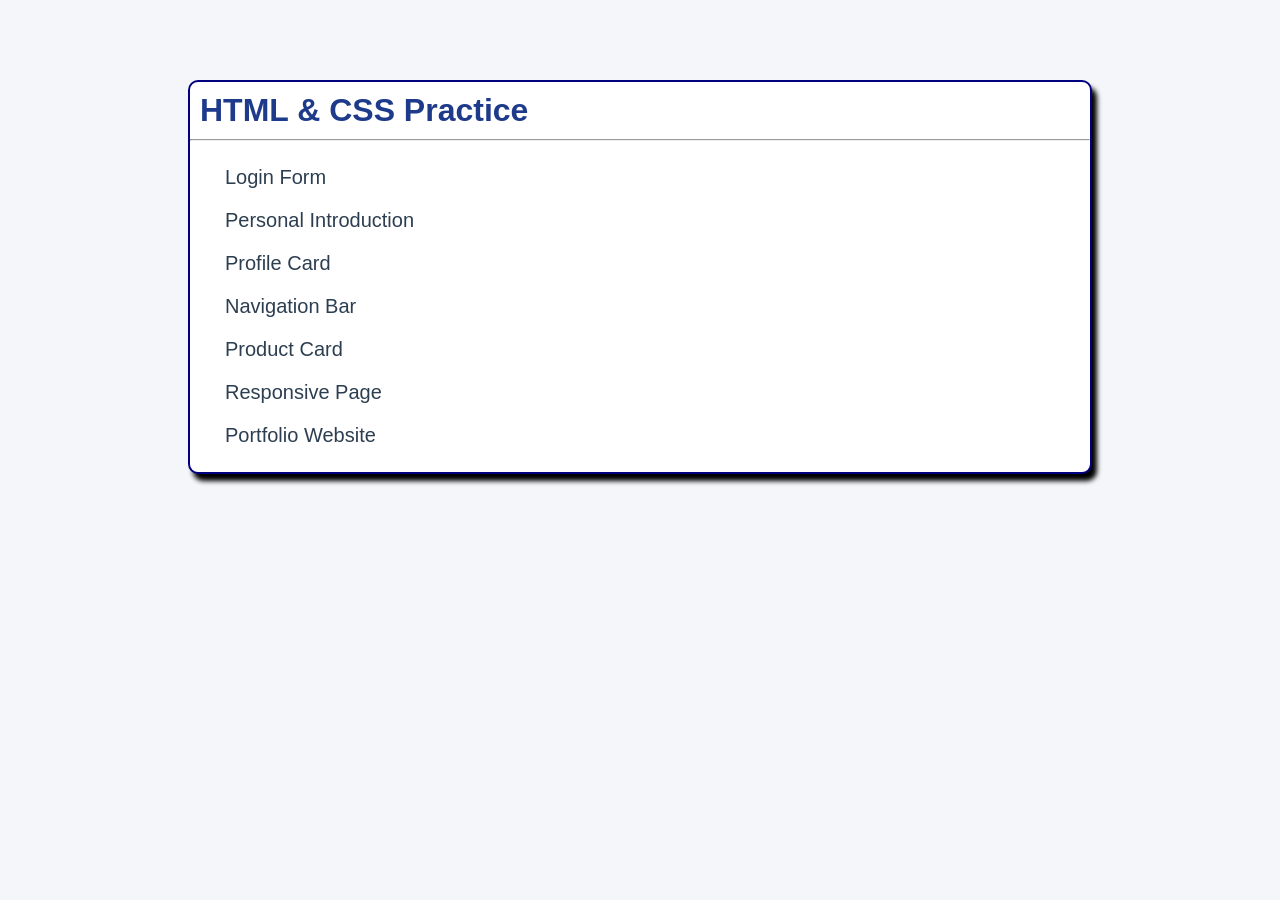
<file: index.html>
<!doctype html>
<html lang="en">
  <head>
    <meta charset="UTF-8" />
    <meta name="viewport" content="width=device-width, initial-scale=1.0" />
    <title>HTML & CSS Practice</title>
    <link rel="stylesheet" href="index.css" />
  </head>
  <body>
    <div class="container">
      <h1>HTML & CSS Practice</h1>
      <hr />
      <ul>
        <li><a href="Level-1/Login-Form/Login-form.html">Login Form</a></li>
        <li>
          <a href="Level-1/Personal-Introduction/Personal-introduction.html"
            >Personal Introduction</a
          >
        </li>
        <li>
          <a href="Level-1/Profile-Card/Profilecard.html">Profile Card</a>
        </li>
        <li>
          <a href="Level-2/Navigation-Bar/navigation_bar.html"
            >Navigation Bar</a
          >
        </li>
        <li>
          <a href="Level-2/Product-Card/Product-card.html">Product Card</a>
        </li>
        <li>
          <a href="Level-2/Responsive-Page/Responsive-page.html"
            >Responsive Page</a
          >
        </li>
        <li>
          <a href="Level-3/Portfolio-Website/Portfolio.html">Portfolio Website</a>
        </li>
      </ul>
    </div>
  </body>
</html>
</file>
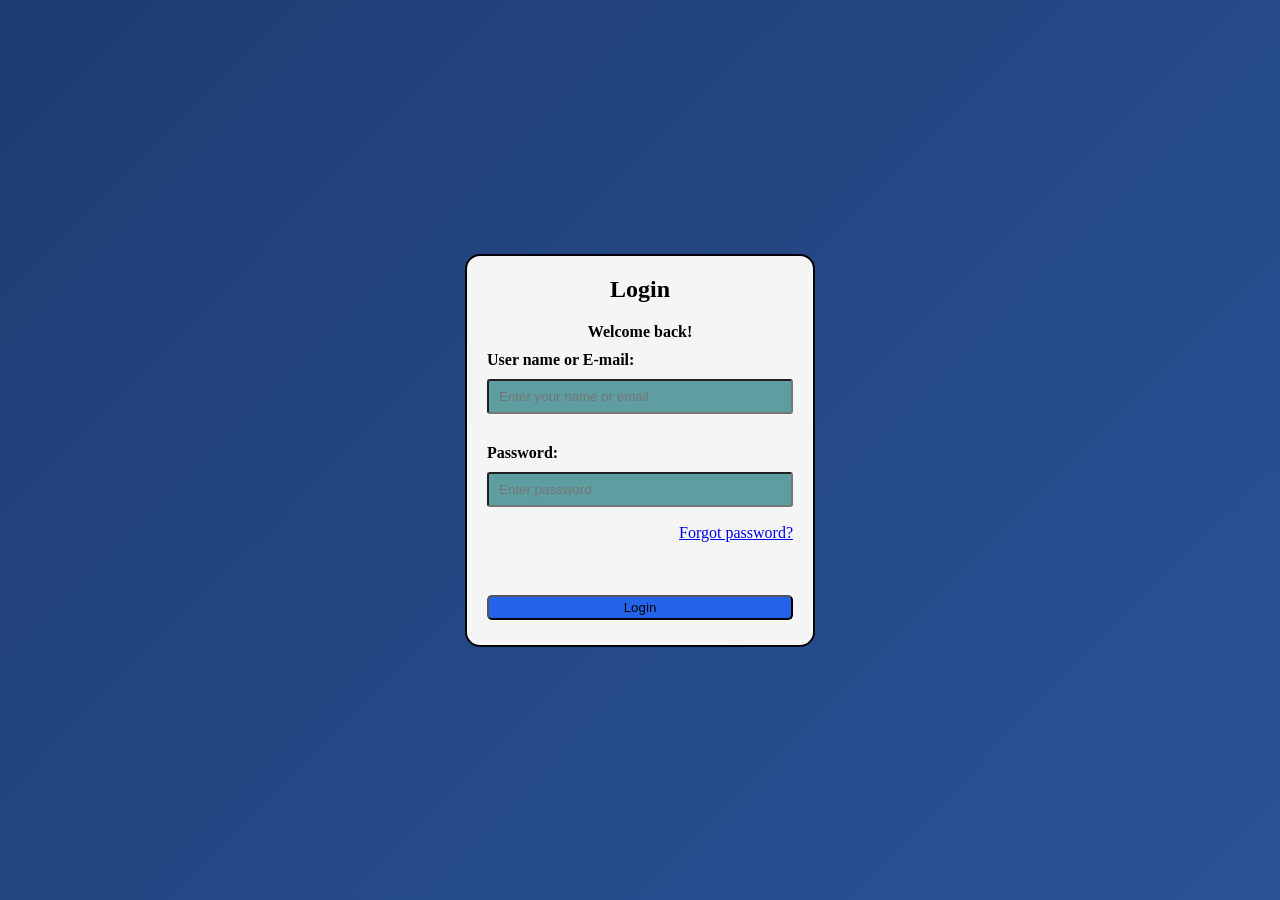
<file: Level-1/Login-Form/Login-form.html>
<!doctype html>
<html lang="en">
  <head>
    <meta charset="UTF-8" />
    <meta name="viewport" content="width=device-width, initial-scale=1.0" />
    <title>Log-in form</title>
    <link rel="stylesheet" href="login.css" />
  </head>
  <body>
    <div class="container">
      <h2>Login</h2>
      <p>Welcome back!</p>
    <form action="Login-form.html">
      <label for="name">User name or E-mail:</label>
      <input type="text" id="name" name="name" placeholder="Enter your name or email" />
      <br /><br />
      <!-- Password: <input type="number" class="number" id="password" placeholder="Enter password"> -->
      <label for="password">Password: </label>
      <input
        type="password"
        class="password"
        id="password"
        name="passsword"
        required
        minlength="8"
        placeholder="Enter password"
        autocomplete="new-password"
      />
      <br>
      <div class="forgot">
      <a href="#">Forgot password?</a>
      </div>
      <br /><br />
      <!-- <label for="confirm-password">Password:</label>
      <input
        type="password"
        class="password"
        id="confirm-password"
        name="passsword"
        minlength="8"
        maxlength="16"
        pattern="[A-Z a-z 1-0 !@#$%^&*_+-]"
        placeholder="Enter password"
        autocomplete="new-password"
      /> -->
    </form>
    <button type="submit">Login</button>
  </div>
  </body>
</html>
</file>
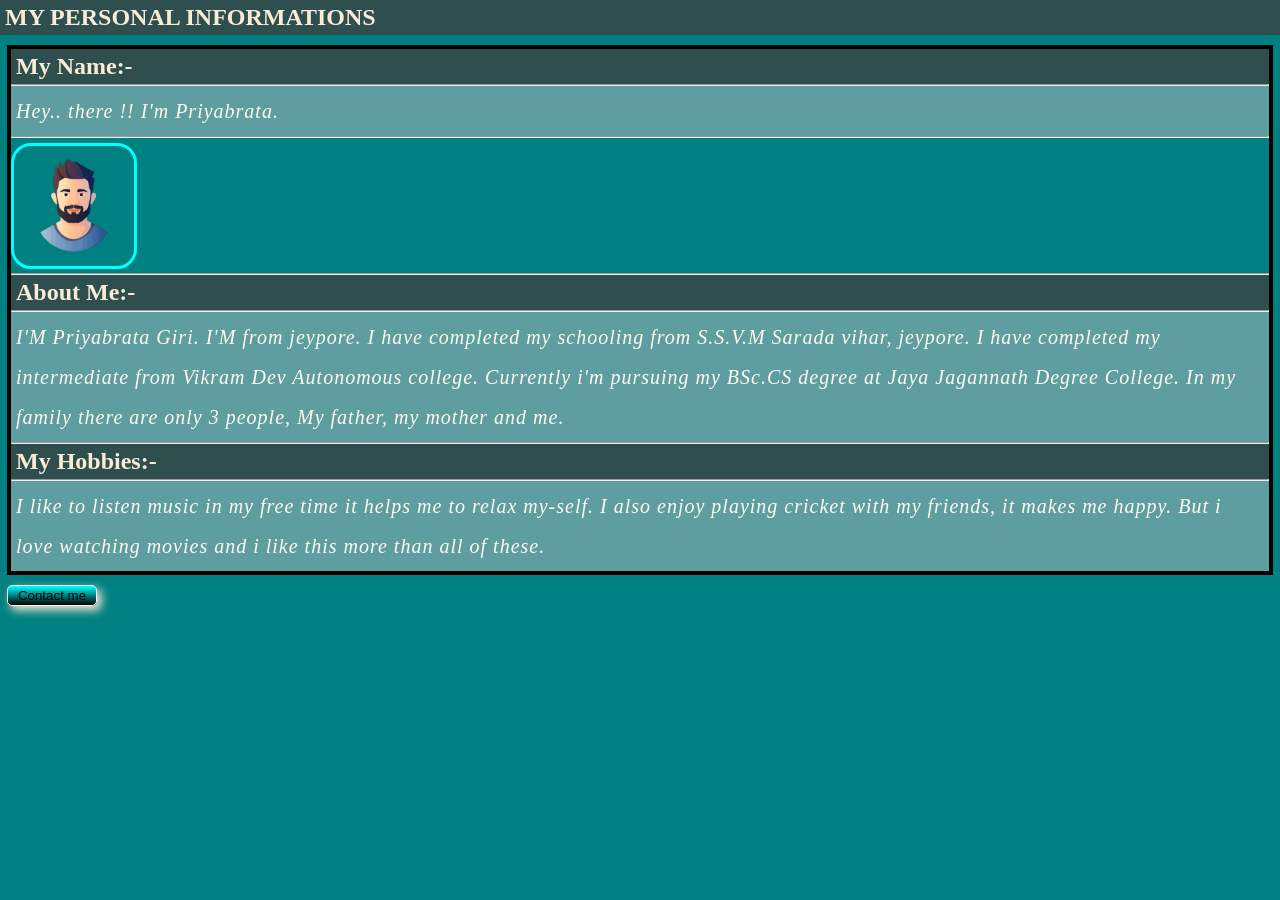
<file: Level-1/Personal-Introduction/Personal-introduction.html>
<!doctype html>
<html lang="en">
  <head>
    <meta charset="UTF-8" />
    <meta name="viewport" content="width=device-width, initial-scale=1.0" />
    <title>Personal Information</title>
    <link rel="stylesheet" href="style.css">
  </head>
  <body>
    <h2>MY PERSONAL INFORMATIONS</h2>
    <div class="container">
      <h2>My Name:-</h2>
      <hr>
      <p>Hey.. there !! I'm Priyabrata. </p>
      <hr>
      <img src="user_image.png" alt="User Image" width="120px" />
      <hr>
      <h2>About Me:-</h2>
      <hr>
      <p>
        I'M Priyabrata Giri. I'M from jeypore. I have completed my schooling from S.S.V.M Sarada
        vihar, jeypore. I have completed my intermediate from Vikram Dev
        Autonomous college. Currently i'm pursuing my BSc.CS degree at
        Jaya Jagannath Degree College. In my family there are only 3
        people, My father, my mother and me.
      </p>
      <hr>
      <h2>My Hobbies:-</h2>
      <hr>
      <p>
        I like to listen music in my free time it helps me to relax my-self. I
        also enjoy playing cricket with my friends, it makes me happy. But i
        love watching movies and i like this more than all of these.
      </p>
    </div>
    <button>Contact me</button>
  </body>
</html>
</file>
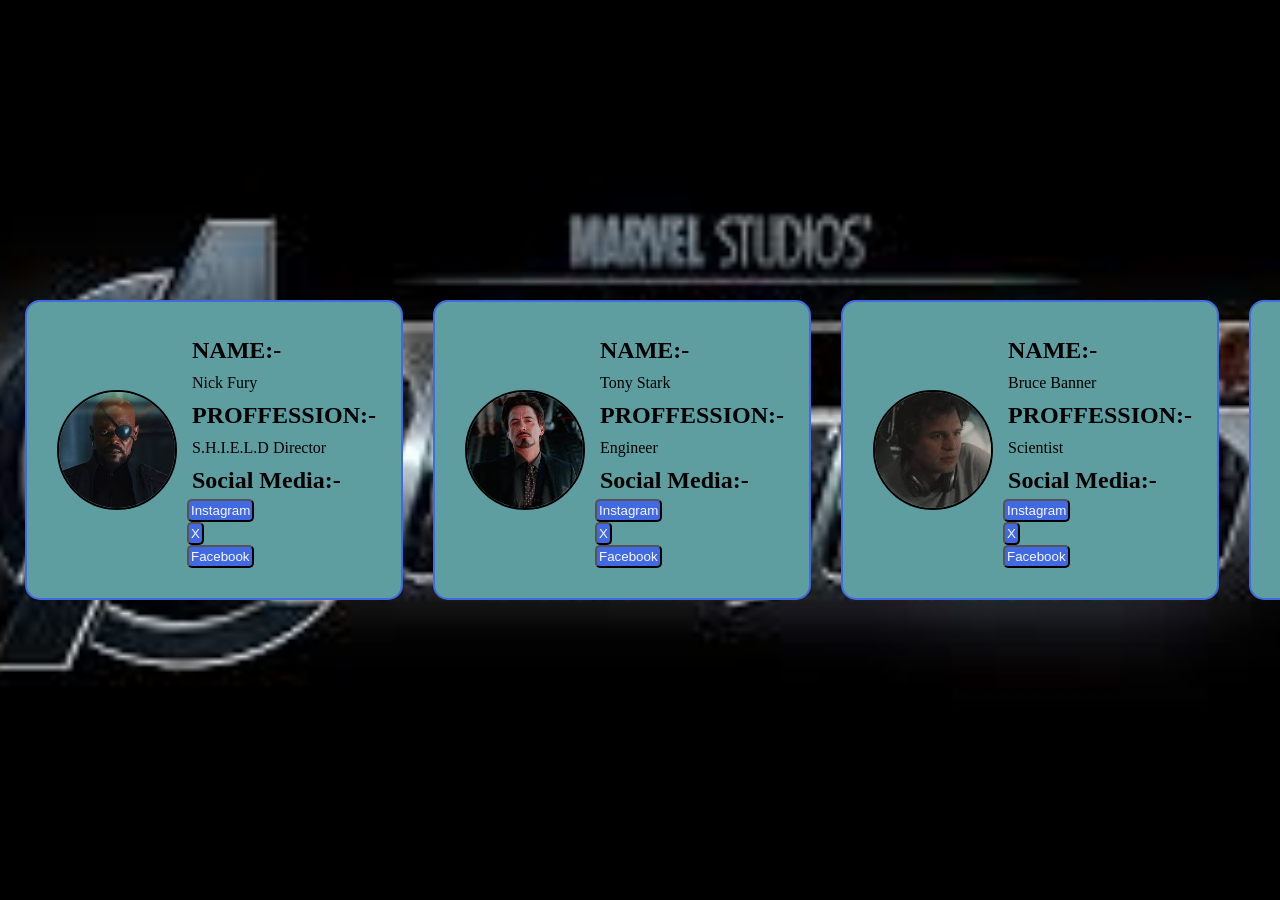
<file: Level-1/Profile-Card/Profilecard.html>
<!DOCTYPE html>
<html lang="en">
  <head>
    <meta charset="UTF-8" />
    <meta name="viewport" content="width=device-width, initial-scale=1.0" />
    <title>Profile card</title>
    <link rel="stylesheet" href="PFPcard.css" />
  </head>
  <body>
    <div class="container">
      <div class="card">
        <img src="images/Nick fury.jpg" alt="Profile Image"/>
        <div class="box">
          <h2>NAME:-</h2>
          <p>Nick Fury</p>
          <h2>PROFFESSION:-</h2>
          <p>S.H.I.E.L.D Director</p>
          <h2>Social Media:-</h2>
          <button>Instagram</button>
          <!-- <a href="#">Instagram</a> -->
          <br />
          <button>X</button>
          <!-- <a href="#">X</a> -->
          <br />
          <button>Facebook</button>
          <!-- <a href="#">Facebook</a> -->
        </div>
      </div>
      <div class="card">
        <img src="images/Tony stark.jpg" alt="Profile Image" />
        <div class="box">
          <h2>NAME:-</h2>
          <p>Tony Stark</p>
          <h2>PROFFESSION:-</h2>
          <p>Engineer</p>
          <h2>Social Media:-</h2>
          <button>Instagram</button>
          <!-- <a href="#">Instagram</a> -->
          <br />
          <button>X</button> 
          <!-- <a href="#">X</a> -->
          <br />
          <button>Facebook</button>
          <!-- <a href="#">Facebook</a> -->
        </div>
      </div>
      <div class="card">
        <img src="images/Bruce Banner.jpg" alt="Profile Image" />
        <div class="box">
          <h2>NAME:-</h2>
          <p>Bruce Banner</p>
          <h2>PROFFESSION:-</h2>
          <p>Scientist</p>
          <h2>Social Media:-</h2>
          <button>Instagram</button>
          <!-- <a href="#">Instagram</a> -->
          <br />
          <button>X</button>
          <!-- <a href="#">X</a> -->
          <br />
          <button>Facebook</button>
          <!-- <a href="#">Facebook</a> -->
        </div>
      </div>
      <div class="card">
        <img src="images/CPT America.jpg" alt="Profile Image" />
        <div class="box">
          <h2>NAME:-</h2>
          <p>Steve Rogers</p>
          <h2>PROFFESSION:-</h2>
          <p>Soldier</p>
          <h2>Social Media:-</h2>
          <button>Instagram</button>
          <!-- <a href="#">Instagram</a> -->
          <br />
          <button>X</button>
          <!-- <a href="#">X</a> -->
          <br />
          <button>Facebook</button>
          <!-- <a href="#">Facebook</a> -->
        </div>
      </div>
      <div class="card">
        <img src="images/Clint Barton.jpg" alt="Profile Image" />
        <div class="box">
          <h2>NAME:-</h2>
          <p>Clint Barton</p>
          <h2>PROFFESSION:-</h2>
          <p>Agent (Archer)</p>
          <h2>Social Media:-</h2>
          <button>Instagram</button>
          <!-- <a href="#">Instagram</a> -->
          <br />
          <button>X</button>
          <!-- <a href="#">X</a> -->
          <br />
          <button>Facebook</button>
          <!-- <a href="#">Facebook</a> -->
        </div>
      </div>
      <div class="card">
        <img src="images/thor.jpg" alt="Profile Image" />
        <div class="box">
          <h2>NAME:-</h2>
          <p>THOR</p>
          <h2>PROFFESSION:-</h2>
          <p>GOD !!</p>
          <h2>Social Media:-</h2>
          <button>Instagram</button>
          <!-- <a href="#">Instagram</a> -->
          <br />
          <button>X</button>
          <!-- <a href="#">X</a> -->
          <br />
          <button>Facebook</button>
          <!-- <a href="#">Facebook</a> -->
        </div>
      </div>
    </div>
  </body>
</html>
</file>
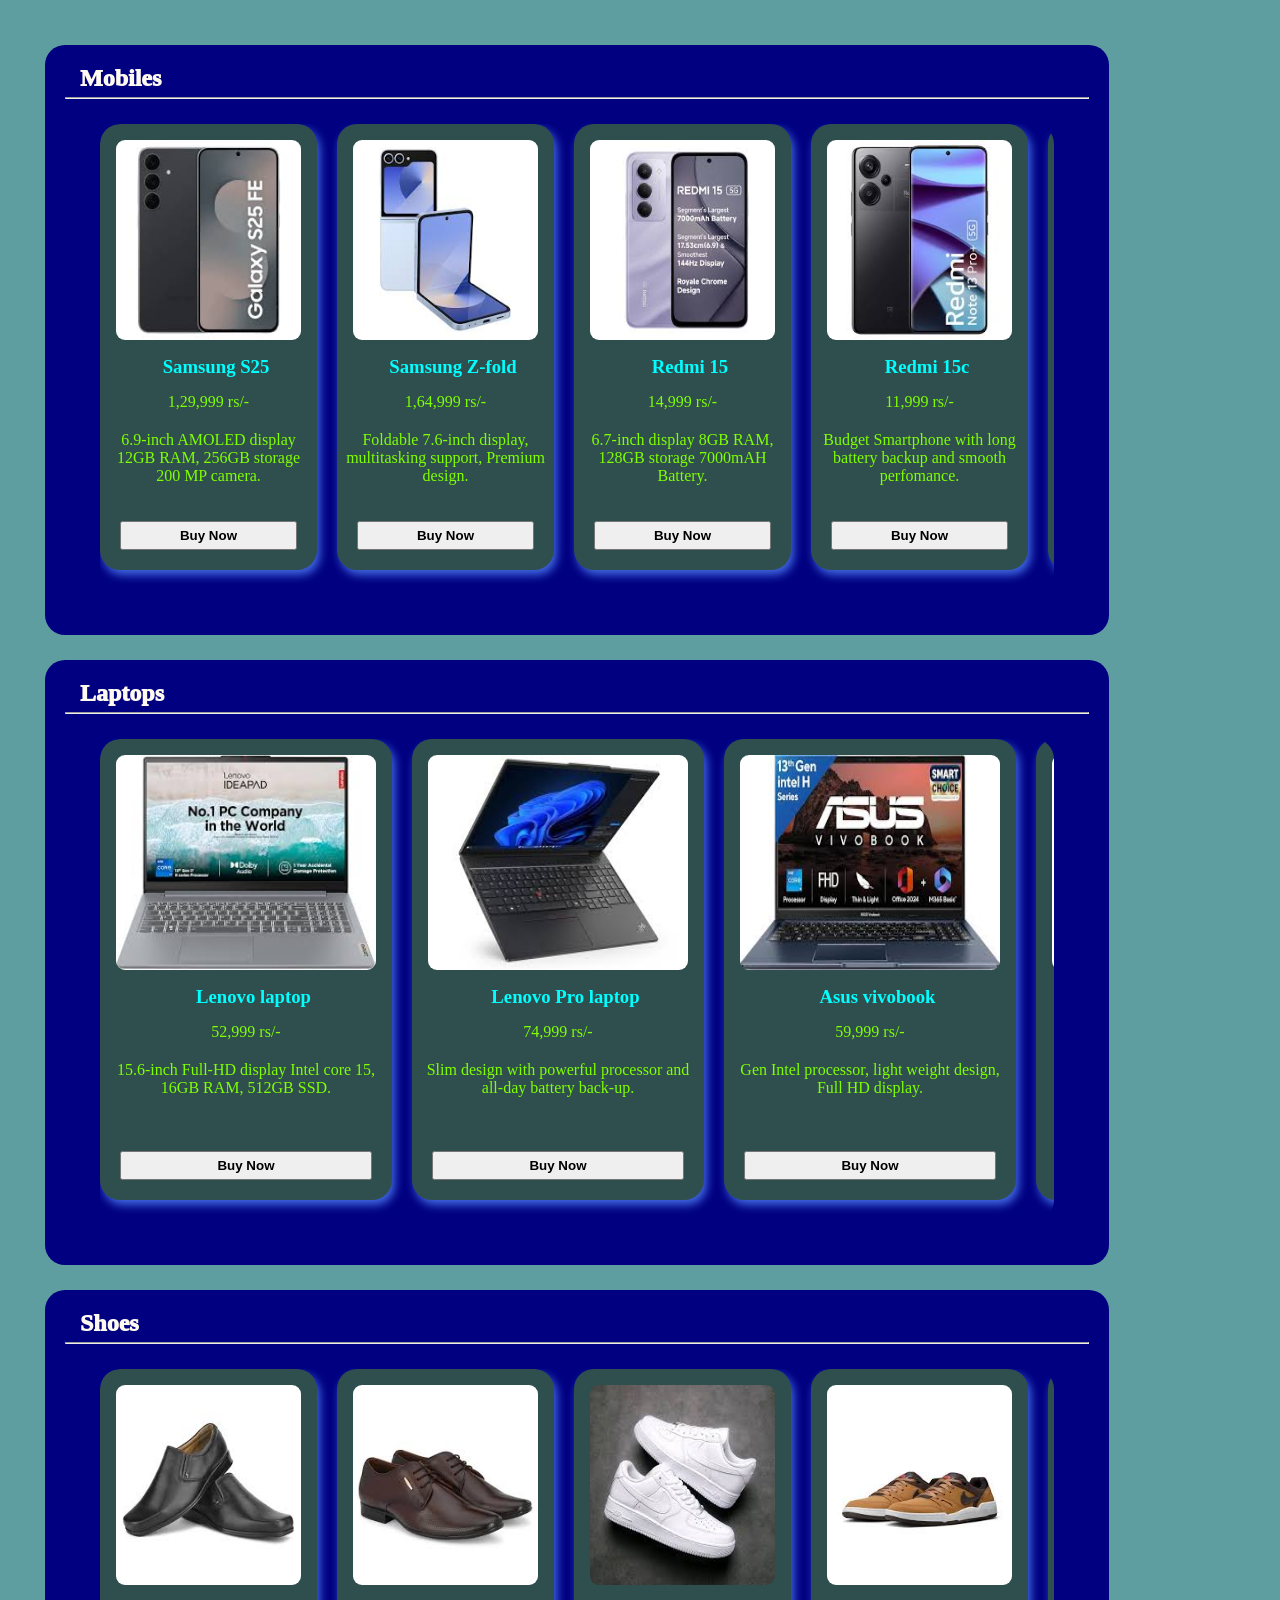
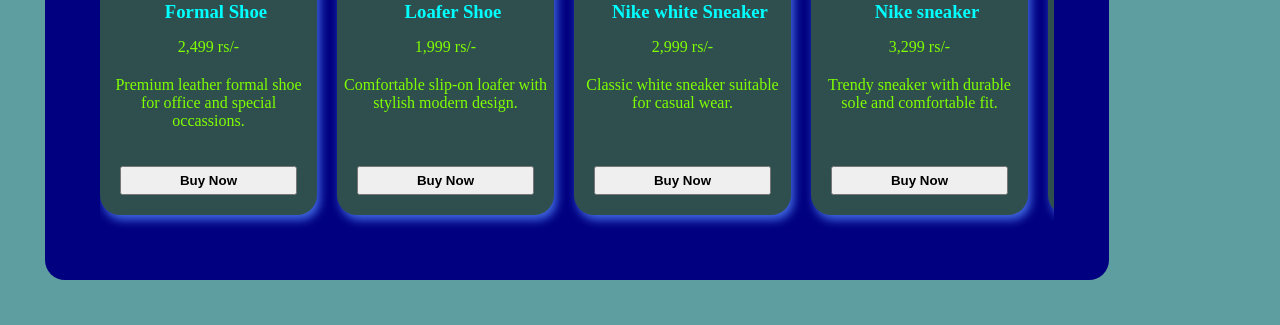
<file: Level-2/Product-Card/Product-card.html>
<!doctype html>
<html lang="en">
  <head>
    <meta charset="UTF-8" />
    <meta name="viewport" content="width=device-width, initial-scale=1.0" />
    <title>Product card</title>
    <link rel="stylesheet" href="product-card.css" />
  </head>
  <body>
    <div class="container">
      <div class="cards">
        <h2>Mobiles</h2>
        <hr />
        <div class="mobile-items">
          <div class="product">
            <img src="images/samsung S25.jpg" alt="Samsung S25" />
            <h3>Samsung S25</h3>
            <p class="price">1,29,999 rs/-</p>
            <p class="description">6.9-inch AMOLED display
              12GB RAM, 256GB storage
              200 MP camera.
            </p>
            <button>Buy Now</button>
          </div>
          <div class="product">
            <img src="images/samsung Z-fold.jpg" alt="Samsung Z-fold" />
            <h3>Samsung Z-fold</h3>
            <p class="price">1,64,999 rs/-</p>
            <p class="description">Foldable 7.6-inch display, multitasking support, Premium design.</p>
            <button>Buy Now</button>
          </div>
          <div class="product">
            <img src="images/redmi1.jpg" alt="Redmi 15" />
            <h3>Redmi 15</h3>
            <p class="price">14,999 rs/-</p>
            <p class="description">6.7-inch display
              8GB RAM, 128GB storage 
              7000mAH Battery.
            </p>
            <button>Buy Now</button>
          </div>
          <div class="product">
            <img src="images/redmi2.jpg" alt="Redmi 15c" />
            <h3>Redmi 15c</h3>
            <p class="price">11,999 rs/-</p>
            <p class="description">Budget Smartphone with long battery backup and smooth perfomance.</p>
            <button>Buy Now</button>
          </div>
          <div class="product">
            <img src="images/iphone1.jpg" alt="iphone 15" />
            <h3>iphone 15</h3>
            <p class="price">69,999 rs/-</p>
            <p class="description">A16 bionic chip
              48MP Camera 
              Dynamic island, Premium build.
            </p>
            <button>Buy Now</button>
          </div>
          <div class="product">
            <img src="images/iphone2.jpg" alt="iphone 17" />
            <h3>iphone 17</h3>
            <p class="price">79,999 rs/-</p>
            <p class="description">A17 biochip
              52Mp Camera 
              Dynamic island, Premium mat-finishing, Premium design.
            </p>
            <button>Buy Now</button>
          </div>
        </div>
      </div>
      <div class="slider">
        <h2>Laptops</h2>
        <hr />
        <div class="laptop-items">
          <div class="product">
            <img src="images/lenovo1.jpg" alt="Lenovo laptop" />
            <h3>Lenovo laptop</h3>
            <p class="price">52,999 rs/-</p>
            <p class="description">15.6-inch Full-HD display 
              Intel core 15,
              16GB RAM, 512GB SSD.
            </p>
            <button>Buy Now</button>
          </div>
          <div class="product">
            <img src="images/lenovo2.jpg" alt="Lenovo laptop" />
            <h3>Lenovo Pro laptop</h3>
            <p class="price">74,999 rs/-</p>
            <p class="description">Slim design with powerful processor and all-day battery back-up.</p>
            <button>Buy Now</button>
          </div>
          <div class="product">
            <img src="images/asus1.jpg" alt="Asus laptop" />
            <h3>Asus vivobook</h3>
            <p class="price">59,999 rs/-</p>
            <p class="description">Gen Intel processor, light weight design, Full HD display.</p>
            <button>Buy Now</button>
          </div>
          <div class="product">
            <img
              src="images/asus2.jpg"
              alt="
                    Asus laptop"
            />
            <h3>Asus TUF Gaming</h3>
            <p class="price">89,999 rs/-</p>
            <p class="description">Gaming laptop with RTX gaphics, High refresh rate display.</p>
            <button>Buy Now</button>
          </div>
          <div class="product">
            <img src="images/macboook1.jpg" alt="Macbook air" />
            <h3>Macbook Air</h3>
            <p class="price">1,09,999 rs/-</p>
            <p class="description">Apple M-series chip, light weight design, excellent battery life.</p>
            <button>Buy Now</button>
          </div>
          <div class="product">
            <img src="images/macbook2.jpg" alt="Macbook Pro" />
            <h3>Macbook Pro</h3>
            <p class="price">1,79,999</p>
            <p class="description">Professional laptop for coding, editing and creative work.</p>
            <button>Buy Now</button>
          </div>
        </div>
      </div>
      <div class="card">
        <h2>Shoes</h2>
        <hr />
        <div class="shoe-items">
          <div class="product">
            <img src="images/Formal-shoe.jpg" alt="Office Shoe" />
            <h3>Formal Shoe</h3>
            <p class="price">2,499 rs/-</p>
            <p class="description">Premium leather formal shoe for office and special occassions.</p>
            <button>Buy Now</button>
          </div>
          <div class="product">
            <img src="images/formal-shoe2.jpg" alt="Loafer" />
            <h3>Loafer Shoe</h3>
            <p class="price">1,999 rs/-</p>
            <p class="description">Comfortable slip-on loafer with stylish modern design.</p>
            <button>Buy Now</button>
          </div>
          <div class="product">
            <img src="images/sneaker1.jpg" alt="Sneaker" />
            <h3>Nike white Sneaker</h3>
            <p class="price">2,999 rs/-</p>
            <p class="description">Classic white sneaker suitable for casual wear.</p>
            <button>Buy Now</button>
          </div>
          <div class="product">
            <img src="images/sneaker2.jpg" alt="sneaker" />
            <h3>Nike sneaker</h3>
            <p class="price">3,299 rs/-</p>
            <p class="description">Trendy sneaker with durable sole and comfortable fit.</p>
            <button>Buy Now</button>
          </div>
          <div class="product">
            <img src="images/sports-shoe1.jpg" alt="Sports Shoe" />
            <h3>Sports Shoe</h3>
            <p class="price">3,999 rs/-</p>
            <p class="description">Light weight running shoe designed for sports and workouts.</p>
            <button>Buy Now</button>
          </div>
          <div class="product">
            <img src="images/sports-shoe2.jpg" alt="Sports Shoe" />
            <h3>Adidas Sports Shoe</h3>
            <p class="price">4,999 rs/-</p>
            <p class="description">High-perfomance sports shoe with excellent grpi and cushioning.</p>
            <button>Buy Now</button>
          </div>
        </div>
      </div>
    </div>
  </body>
</html>
</file>
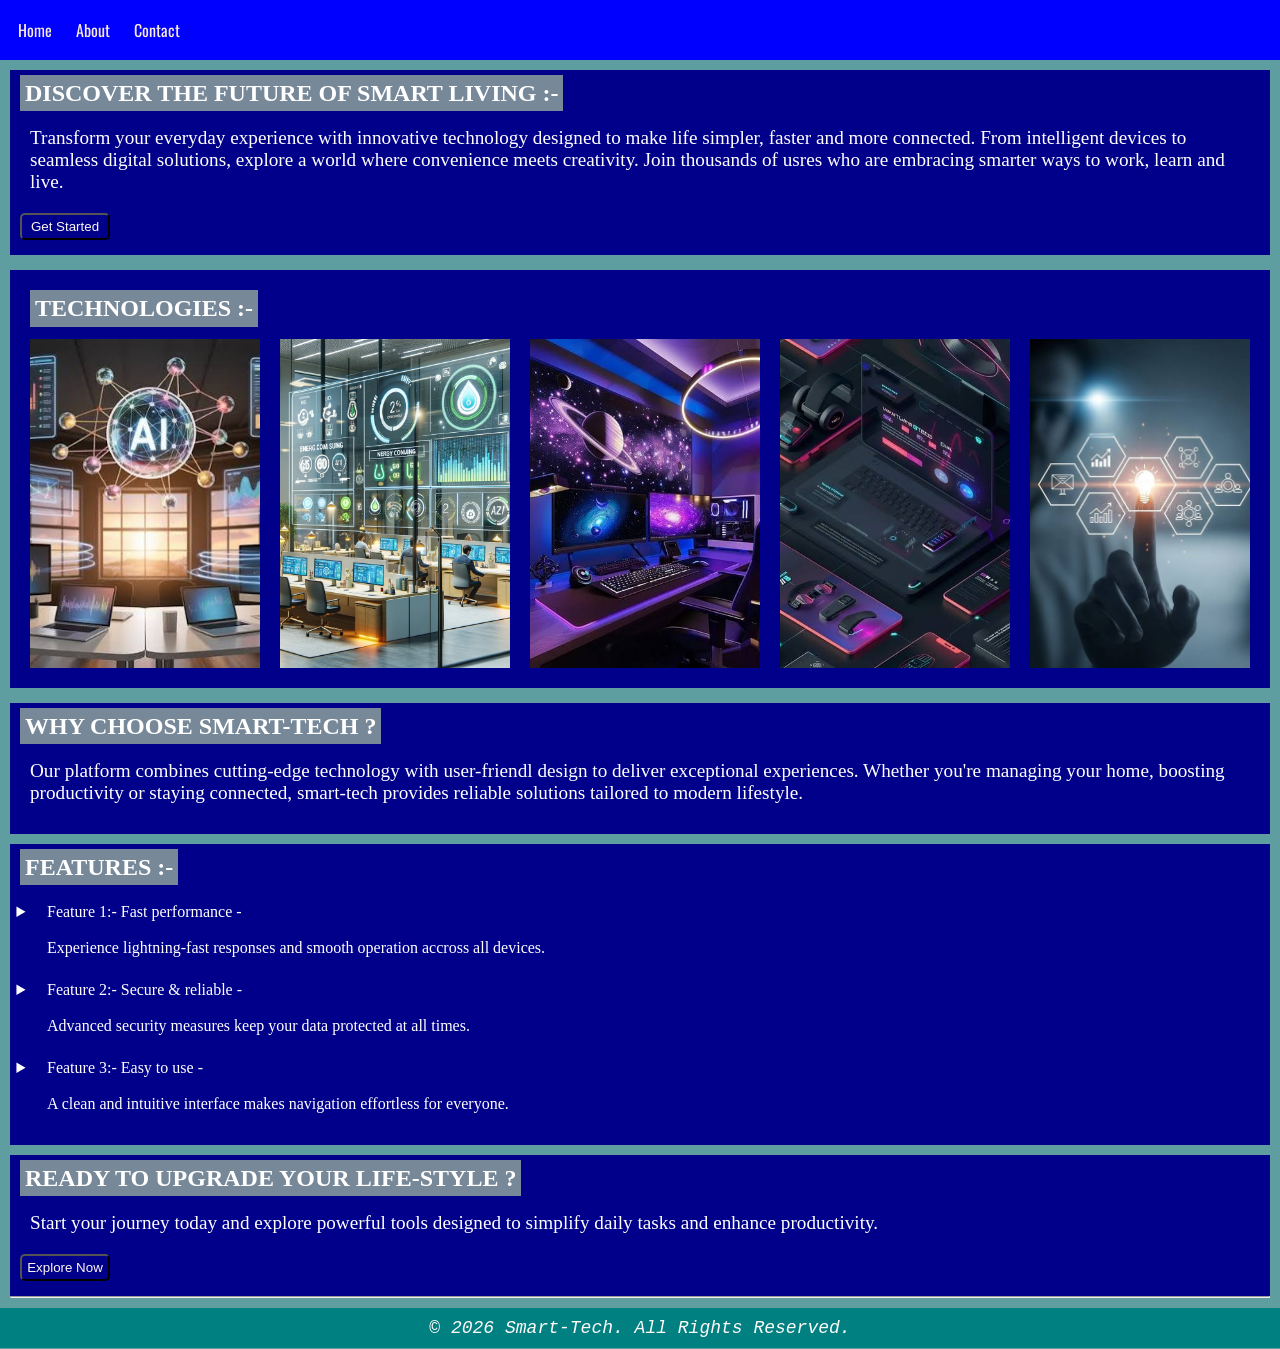
<file: Level-2/Responsive-Page/Responsive-page.html>
<!doctype html>
<html lang="en">
  <head>
    <meta charset="UTF-8" />
    <meta name="viewport" content="width=device-width, initial-scale=1.0" />
    <title>AI-Powered Smart Living</title>
    <link rel="stylesheet" href="responsive-page.css" />
    <link href="https://fonts.googleapis.com/css2?family=Iosevka+Charon:ital,wght@0,300;0,400;0,500;0,700;1,300;1,400;1,500;1,700&family=Oswald:wght@200..700&display=swap" rel="stylesheet">
    <link rel="icon" type="image/x-icon" href="images/favicon.ico">
  </head>
  <body>
    <header>
      <nav>
        <ul>
          <li><a href="#">Home</a></li>
          <li><a href="#">About</a></li>
          <li><a href="#">Contact</a></li>
        </ul>
      </nav>
    </header>
    <div class="container">
      <div class="heading">
        <h2>DISCOVER THE FUTURE OF SMART LIVING :-</h2>
        <p>
          Transform your everyday experience with innovative technology designed
          to make life simpler, faster and more connected. From intelligent
          devices to seamless digital solutions, explore a world where
          convenience meets creativity. Join thousands of usres who are
          embracing smarter ways to work, learn and live.
        </p>
        <button>Get Started</button>
      </div>
      <div class="images">
        <h2>TECHNOLOGIES :-</h2>
        <div class="img">
          <img src="images/AI-powered workspace.jpg" alt="Artificial Intelligence workspace" />
          <img src="images/Ai.webp" alt="AI-powered workspace" />
          <img src="images/Technology-setup.jpg" alt="Technology-setup" />
          <img src="images/Futuristic-setup.jpg" alt="Futuristic-setup" />
          <img src="images/images.jpg" alt="Digital illustration" />
        </div>
      </div>
      <div class="center">
        <h2>WHY CHOOSE SMART-TECH ?</h2>
        <p>
          Our platform combines cutting-edge technology with user-friendl design
          to deliver exceptional experiences. Whether you're managing your home,
          boosting productivity or staying connected, smart-tech provides
          reliable solutions tailored to modern lifestyle.
        </p>
      </div>
      <div class="features">
        <h2>FEATURES :-</h2>
        <ol>
          <li>
            Feature 1:- Fast performance - <br />
            <br />
            Experience lightning-fast responses and smooth operation accross all
            devices.
          </li>
          <li>
            Feature 2:- Secure & reliable - <br />
            <br />
            Advanced security measures keep your data protected at all times.
          </li>
          <li>
            Feature 3:- Easy to use - <br />
            <br />
            A clean and intuitive interface makes navigation effortless for
            everyone.
          </li>
        </ol>
      </div>
      <div class="end">
        <h2>READY TO UPGRADE YOUR LIFE-STYLE ?</h2>
        <p>
          Start your journey today and explore powerful tools designed to
          simplify daily tasks and enhance productivity.
        </p>
        <button>Explore Now</button>
      </div>
      <hr />
    </div>
    <footer>&copy; 2026 Smart-Tech. All Rights Reserved.</footer>
  </body>
</html>
</file>
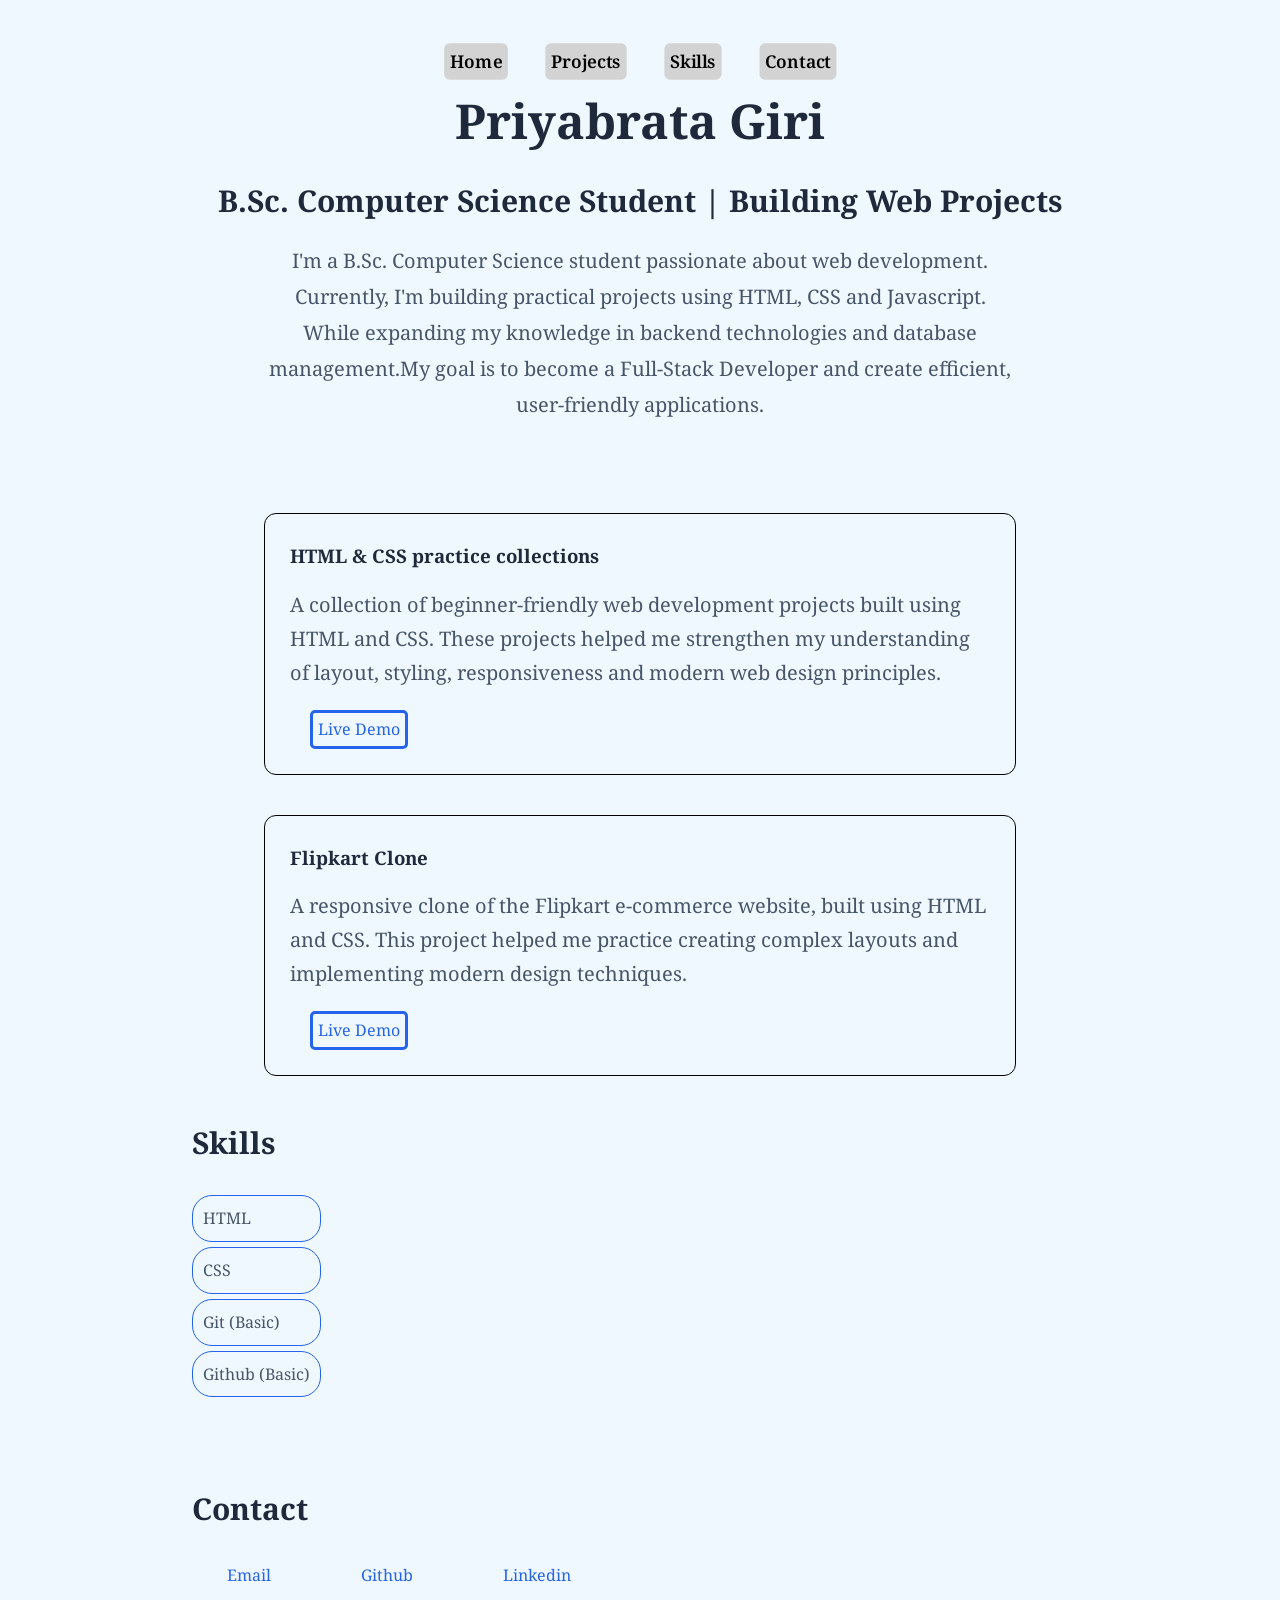
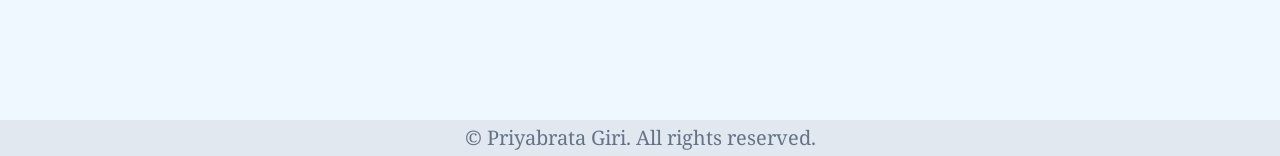
<file: Level-3/Portfolio-Website/Portfolio.html>
<!doctype html>
<html lang="en">
  <head>
    <meta charset="UTF-8" />
    <meta name="viewport" content="width=device-width, initial-scale=1.0" />
    <title>Priyabrata | Portfolio</title>
    <link rel="stylesheet" href="Portfolio.css" />
    <link href="https://fonts.googleapis.com/css2?family=Noto+Serif:ital,wght@0,100..900;1,100..900&display=swap" rel="stylesheet">
  </head>
  <body>
    <div class="container">
      <header id="home">
        <nav>
          <a href="#home">Home</a>
          <a href="#projects">Projects</a>
          <a href="#skills">Skills</a>
          <a href="#contact">Contact</a>
        </nav>
        <h1>Priyabrata Giri</h1>
        <h2>B.Sc. Computer Science Student | Building Web Projects</h2>
        <p>
          I'm a B.Sc. Computer Science student passionate about web development. Currently, I'm building practical projects using HTML, CSS and Javascript. While expanding my knowledge in backend technologies and database management.My goal is to become a Full-Stack Developer and create efficient, user-friendly applications.
        </p>
      </header>
      <main id="projects">
        <section class="project-card">
          <h3>HTML & CSS practice collections</h3>
          <p>
            A collection of beginner-friendly web development projects built
            using HTML and CSS. These projects helped me strengthen my
            understanding of layout, styling, responsiveness and modern web
            design principles.
          </p>
          <a href="https://priyabrata597.github.io/html-css-practice/"
            >Live Demo</a
          >
        </section>
        <section class="project-card">
          <h3>Flipkart Clone</h3>
          <p>
            A responsive clone of the Flipkart e-commerce website, built using
            HTML and CSS. This project helped me practice creating complex
            layouts and implementing modern design techniques.
          </p>
          <a href=" https://priyabrata597.github.io/flipkart-clone/"
            >Live Demo</a
          >
        </section>
        <section id="skills">
          <h2>Skills</h2>
          <div class="skills-container">
            <ul>
              <li>HTML</li>
              <li>CSS</li>
              <li>Git (Basic)</li>
              <li>Github (Basic)</li>
            </ul>
          </div>
        </section>
        <section id="contact">
          <h2>Contact</h2>
          <div class="contact-container">
            <a href="mailto:priyabratagiri45@gmail.com">Email</a>
            <a href="https://github.com/priyabrata597" target="_blank">Github</a>
            <a href="https://www.linkedin.com/in/priyabrata-giri?utm_source=share_via&utm_content=profile&utm_medium=member_android">Linkedin</a>
            
          </div>
        </section>
      </main>
    </div>
    <footer>
      <p>&copy; Priyabrata Giri. All rights reserved.</p>
    </footer>
  </body>
</html>
</file>
<file: index.css>
* {
  margin: 0;
  padding: 0;
}

body {
  font-family: Arial, Helvetica, sans-serif;
  background-color: #f4f6f9;
  padding: 40px;
}

.container {
  max-width: 900px;
  margin: 40px auto;
  background-color: white;
  border-radius: 10px;
  border: 2px solid navy;
  box-shadow: 5px 7px 5px black;
}

h1 {
  color: #1e3a8a;
  padding: 10px;
}

ul {
  padding: 15px;
  padding-left: 25px;
}

li {
  list-style: none;
}

a {
  display: inline-block;
  font-size: 20px;
  color: #2c3e50;
  text-decoration: none;
  padding: 10px;
  transition: 0.2s ease;
}

a:hover {
  color: #2563eb;
  transform: translateX(20px) scale(1.2);
}
</file>
<file: Level-1/Login-Form/login.css>
*{
  margin: 0;
  padding: 0;
  box-sizing: border-box;
}

body{
  background: linear-gradient(135deg, #1e3c72, #2a5398);
  background-color: aliceblue;
  display: flex;
  justify-content: center;
  align-items: center;
  min-height: 100vh;
  margin: 0;
}

.container{
  width: 350px;
  padding: 20px;
  background-color: whitesmoke;
  border-radius: 15px;
  backdrop-filter: blur(10px);
  border: 2px solid black;
}

h2{
    text-align: center;
    margin-bottom: 20px;
}

p{
  text-align: center;
  padding: 0px 0 10px 0;
  font-weight: bold;
}

label {
  /* display: inline-block; */
  display: block;
  font-weight: bold;
}

input {
  width: 100%;
  height: 35px;
  padding: 10px;
  margin: 10px auto;
  background-color: cadetblue;
  border-radius: 3px;
  margin-bottom: 12px;
}

input:hover{
  background-color: lightblue;
}

input:focus{
  outline: none;
}

button{
  /* margin-left: 3px; */
  /* width: 60px; */
  margin: 5px 0;
  width: 100%;
  background-color: #2563eb;
  color: black;
  font-weight: 450;
  margin-top: 12px;
  border-radius: 5px;
  padding: 3px;
  cursor: pointer;
}

button:hover{
  transform: scale(1.05);
  transition: .1s ease;
  font-weight: 550;
  background-color:aqua;
  color:darkblue;

}

.forgot{
  margin: 5px 0;
  font-weight: 450;
}

a{
  display: block;
  text-align: right;
}

.forgot a{
  transition: color .1s ease;
}

a:hover{
  color: blue;
  text-decoration: underline;
}
</file>
<file: Level-1/Personal-Introduction/style.css>
* {
  margin: 0;
  padding: 0;
}

body {
  background-color: teal;
}

h2 {
  background-color: darkslategray;
  color: antiquewhite;
  padding: 4px 0 4px 5px;
}

hr {
  color: aqua;
}

.container h2 {
  background-color: darkslategray;
  color: antiquewhite;
  padding: 4px 0 4px 5px;
}

.container {
  color: floralwhite;
  margin: 10px 7px;
  border: 4px solid black;
}

p {
  padding: 5px;
  background-color: cadetblue;
  font-size: 20px;
  line-height: 40px;
  letter-spacing: 1px;
  font-style: oblique;
}

img{
    border: 3px solid aqua;
  margin-top: 5px;
  border-radius: 20px;
}

button {
  margin-left: 7px;
  background-color: teal;
  color: black;
  font-weight: 400;
  padding: 2px 1px;
  width: 90px;
  border: 1px solid whitesmoke;
  box-shadow: 4px 4px 10px antiquewhite;
  background: linear-gradient(aqua, black);
  border-radius: 5px;
}

button:hover {
  transform: scale(1.1);
  transition: 0.1s ease;
  font-weight: 650;
  border: 1px solid black;
}
</file>
<file: Level-1/Profile-Card/PFPcard.css>
* {
  margin: 0;
  padding: 0;
  box-sizing: border-box;
}

body{
  margin:0;
  padding: 0;
  overflow: hidden;
  min-height: 100vh;
  background-image: url('images/BGimage.jpg');
  background-size: cover;
  background-repeat: no-repeat;
  background-attachment: fixed;
  background-position: center;
  /* image-rendering: crisp-edges; */
}

.container {
  background-color: transparent ;
  padding: 25px;
  height: 100vh;
  display: flex;
  align-items: center;
  justify-content: space-around;
  overflow-x: auto;
  gap: 30px;
}

.card {
  background-color: cadetblue;
  padding: 20px;
  border: 2px solid royalblue;
  border-radius: 15px;
  display: flex;
  align-items: center;
  justify-content: center;
}

.card:hover {
  transform: scale(1.1);
  transition: 0.1s ease-in-out;
  box-shadow: 5px 5px 4px black;
}

img {
  width: 120px;
  border: 2px solid black;
  border-radius: 65px;
  margin: 0 10px;
}

img:hover {
  transform: scale(1.1);
  transition: 0.1s ease;
  background-color: darkslategray;
}

.box {
  margin: 10px 0;
}

h2 {
  padding: 5px;
}

p {
  padding: 5px;
}

a {
  display: inline-block;
  padding: 5px;
}

/* a:hover {
  transition: 0.1s ease;
  background-color: blue;
  color: aqua;
  transform: scale(1.01);
} */

button {
  border-radius: 5px;
  color: ghostwhite;
  background-color: royalblue;
  padding: 2px;
  transition: .1s;
}

button:hover{
  background-color: blue;
  color:aqua ;
  transform: scale(1.05);
}
</file>
<file: Level-2/Product-Card/product-card.css>
* {
  margin: 0;
  padding: 0;
}

body {
  background-color: cadetblue;
}

.container {
  padding: 20px;
}

h2 {
  color: floralwhite;
  margin-left: 15px;
  margin-bottom: 5px;
  font-weight: 1000;
}

/* hr{
  margin: 3px;
} */

.cards {
  display: flex;
  flex-direction: column;
  background-color: navy;
  max-width: 80vw;
  overflow-x: auto;
  overflow-y: hidden;
  margin: 25px;
  padding: 20px;
  border-radius: 20px;
}

.mobile-items {
  display: flex;
  margin: 25px 35px;
  padding-bottom: 20px;
  border-radius: 20px;
  overflow-x: auto;
  /* flex-direction: column;
  background-color: navy;
  max-width: 80vw;
  overflow-y: hidden; */
}

/* .mobile-items img {
    height: 220px;
  padding: 16px;
  width: 185px;
} */

.product {
  text-align: center;
  display: flex;
  flex-direction: column;
  background-color: darkslategray;
  border-radius: 20px;
  box-shadow: 3px 5px 10px royalblue;
  margin-right: 20px;
}

.product img {
  height: 200px;
  padding: 16px;
  width: 185px;
  border-radius: 25px;
}

.product img:hover {
  transform: scale(1.08);
  transition: 0.3s ease;
}

.product button {
  margin-top: 20px;
}

h3 {
  color: aqua;
  margin-left: 15px;
  padding-bottom: 5px;
}

.description {
  min-height: 60px;
}

p {
  text-align: center;
  color: chartreuse;
  margin: 5px auto;
  padding: 5px;
}

button {
  padding: 5px;
  margin: 20px;
  font-weight: 600;
}

button:hover {
  transform: scale(1.1);
  transition: 0.1s ease;
  font-weight: 600;
  color: whitesmoke;
  background-color: darkturquoise;
  cursor: pointer;
}

.slider {
  display: flex;
  flex-direction: column;
  background-color: navy;
  max-width: 80vw;
  overflow-x: auto;
  overflow-y: hidden;
  margin: 25px;
  padding: 20px;
  border-radius: 20px;
}

.laptop-items {
  display: flex;
  margin: 25px 35px;
  padding-bottom: 20px;
  border-radius: 20px;
  overflow-x: auto;
}

.laptop-items img {
  height: 215px;
  padding: 16px;
  width: 260px;
}

.card {
  display: flex;
  flex-direction: column;
  background-color: navy;
  max-width: 80vw;
  overflow-x: auto;
  overflow-y: hidden;
  margin: 25px;
  padding: 20px;
  border-radius: 20px;
}

.shoe-items {
  display: flex;
  margin: 25px 35px;
  padding-bottom: 20px;
  border-radius: 20px;
  overflow-x: auto;
}
</file>
<file: Level-2/Responsive-Page/responsive-page.css>
* {
  margin: 0;
  padding: 0;
}

ul {
  list-style: none;
  display: flex;
  padding: 6px;
  background-color: blue;
}

li {
  padding: 12px;
  color: antiquewhite;
}

ul li a{
  color: antiquewhite;
  text-decoration: none;
  font-family: "Oswald", sans-serif;
}

a:hover{
  color: limegreen;
  font-family: "Oswald", sans-serif;
  font-weight: bolder;
  transform: scale(1);
  transition: .1s ease-in-out;
}

body{
  background-color:cadetblue;
}
.container {
  padding: 10px;
}

.heading{
  background-color: darkblue;
  color: white;
  padding: 10px;
}

h2 {
  display: inline;
  padding: 5px;
  background-color: lightslategray;
}

p{
  margin: 10px 0;
  padding: 10px;
  font-size: larger;
  /* list-style: disc; */
}

/* h2{
  background-color: aqua;
  padding: 5px;
  margin: 5px 0;
} */

.images{
  margin: 15px 0px;
  background-color: darkblue;
  padding: 20px;
}

.images h2{
  display: inline-block;
  color: white;
  margin-bottom: 12px;
}

.img{
  display: flex;
  gap: 20px;
  overflow-x: auto;
  overflow-y: hidden;
}

.img img{
  width: 230px;
  height: 140px;
  object-fit: cover;
  flex-shrink: 0;
  height: auto;
}

.center{
  background-color: darkblue;
  color: white;
  padding: 10px;
}

.features {
  background-color: darkblue;
  color: white;
  padding: 10px 10px;
  margin: 10px 0px;
}

ol{
  list-style: disclosure-closed;
  margin: 10px 15px;
}

ol li{
  color: white;
}

.end{
  background-color: darkblue;
  color: white;
  padding: 10px;
}

button {
  display: block;
  height: 27px;
  width: 90px;
  margin: 5px 0px 5px 0px;
  background-color: darkblue;
  border-radius: 5px;
  color: seashell;
}

button:hover {
  background-color:aliceblue;
  color:blue;
  cursor: pointer;
  transform: scale(1.1);
  transition: .1s ease-in-out;
}

footer{
  background-color: teal;
  color: snow;
  padding: 10px;
  font-family: 'Iosevka Charon', monospace;
  text-align: center;
  font-size: large;
  font-style: italic;
}

@media (max-width:768px){
  ul{
    flex-direction: row;
    align-items: flex-start;
  }

  h2{
    font-size: large;
  }

  p{
    font-size: large;
  }

  button{
    width: 100%;
    max-width: 120px;
  }

  .heading, .center, .features, .end{
    text-align: justify;
  }
}
</file>
<file: Level-3/Portfolio-Website/Portfolio.css>
* {
  margin: 0;
  padding: 0;
}

body {
  font-family: "Noto Serif", serif;
  background-color: aliceblue;
  color: #475569;
  line-height: 1.8;
  padding-top: 30px;
}
.container {
  padding: 15px;
  max-width: 70%;
  display: flex;
  flex-direction: column;
  margin: auto;
}

header {
  text-align: center;
  margin-bottom: 50px;
}

nav a{
  color: black;
  font-weight: 600;
  border: transparent;
  background-color: lightgray;
  transform: scale(1.1);
}

nav a:hover{
  background-color: darkslateblue;
  color: whitesmoke;
  transform: scale(1.1);
  cursor: pointer;
}

h1 {
  margin-bottom: 10px;
  font-size: 48px;
}

h2 {
  margin-bottom: 15px;
  font-size: 30px;
}

h1,
h2,
h3 {
  color: #1e293b;
}

p {
  line-height: 1.8;
  max-width: 750px;
  margin: 0 auto;
  font-size: 20px;
}

main {
  text-align: left;
}

section {
  margin-bottom: 80px;
}

.project-card {
  max-width: 700px;
  margin: 40px auto;
  padding: 25px;
  border: 1px solid black;
  border-radius: 12px;
}

.project-card h3{
  margin-bottom: 15px;
}

.project-card p{
  margin-bottom: 20px;
  line-height: 1.7;
}

.project-card a{
  display: inline-block;
}

a {
  color: #2563eb;
  text-decoration: none;
  border: 3px solid #2563eb;
  border-radius: 5px;
  transition: 0.2s ease-in-out;
  padding: 2px 5px;
  display: inline-block;
  margin: 0 20px;
}

a:hover {
  background-color: #2563eb;
  color: white;
  transform: scale(1.1);
  cursor: pointer;
}

.skills-container{
  display: flex;
  margin-top: 20px;
}

.skills-container ul{
  list-style: none;
}

.skills-container li{
  border: 1px solid #2563eb;
  border-radius: 20px;
  padding: 8px 10px;
  margin: 5px auto;
}

.contact-container{
  display: flex;
  flex-wrap: wrap;
  gap: 20px;
  margin-top: 20px;
}

.contact-container a{
  text-decoration: none;
  color: #2563eb;
  border: none;
  padding: 5px 15px;
  transition: .2s ease;
}

.contact-container a:hover{
  background-color: #2563eb;
  color: white;
  transform: translateY(-3px);
}

html{
  scroll-behavior: smooth;
}

footer {
  width: 100%;
  text-align: center;
  background-color: #e2e8f0;
  color: #647488;
  margin-top: 30px;
}
</file>
